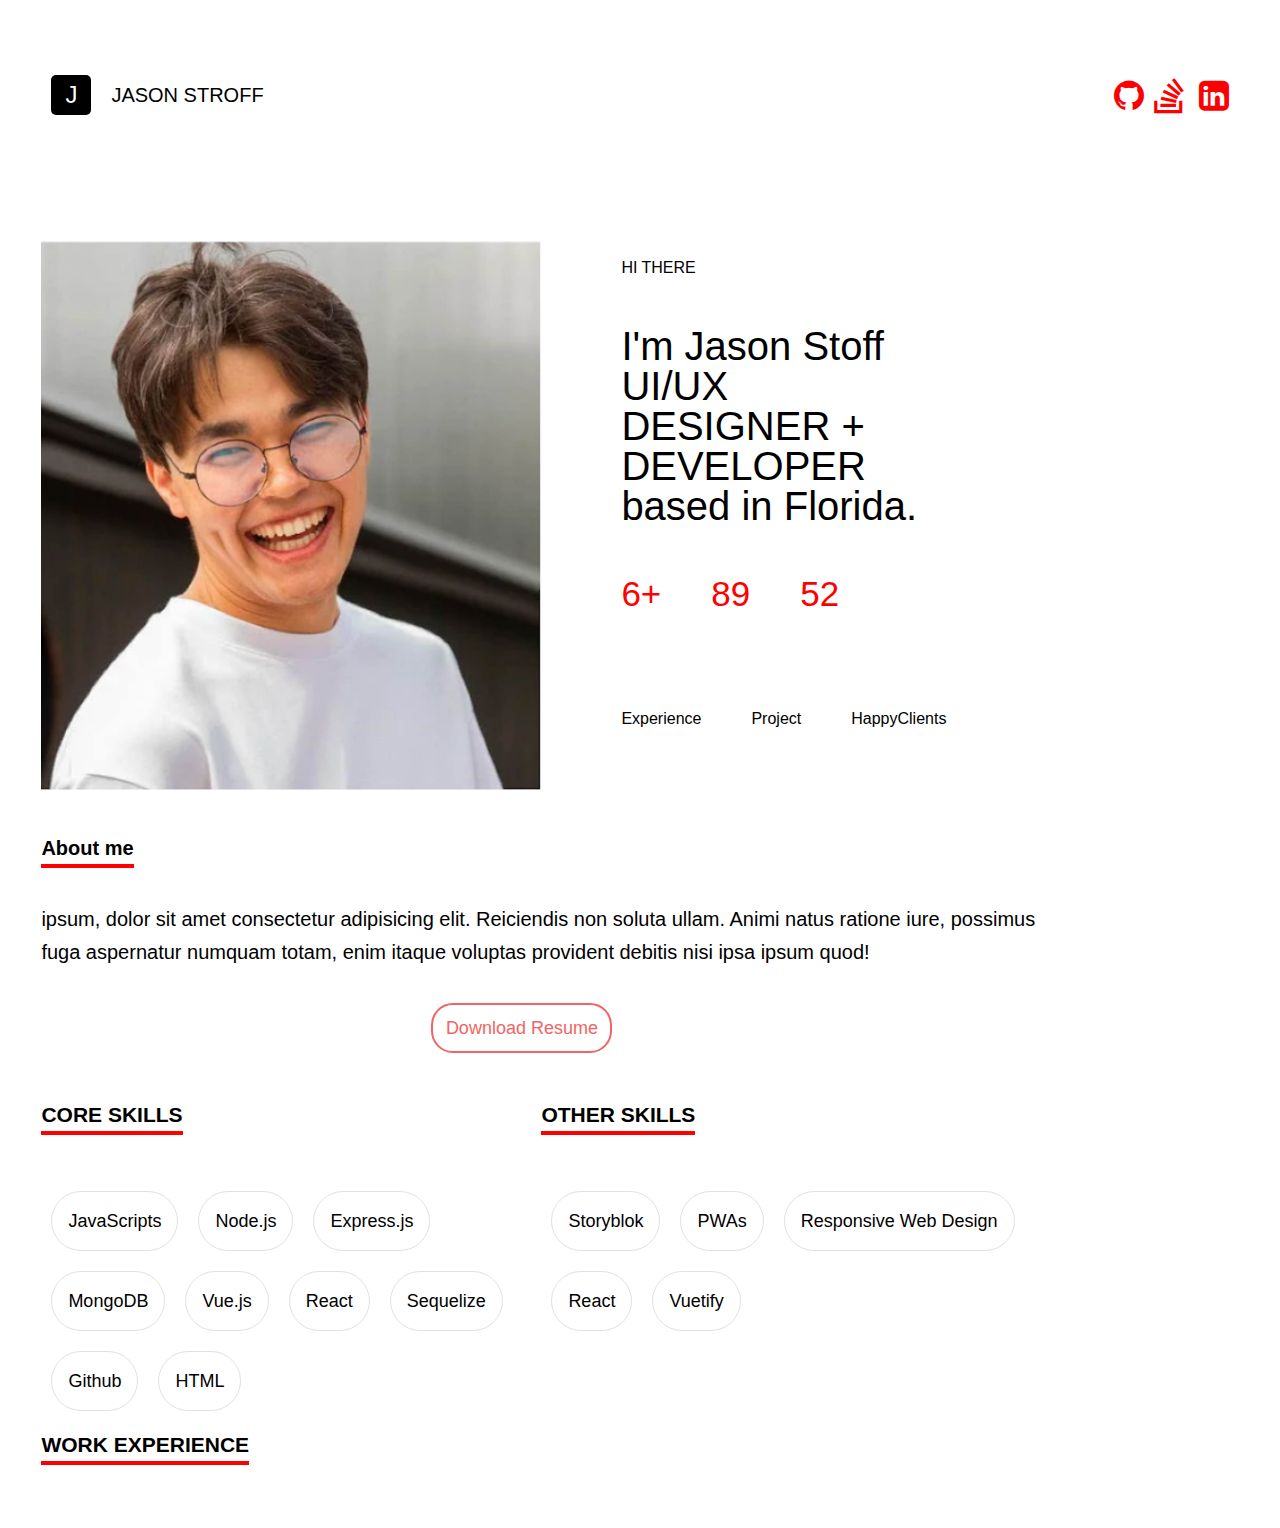
<file: btvn_day_2/index.html>
<!DOCTYPE html>
<html lang="en">
  <head>
    <meta charset="UTF-8" />
    <meta http-equiv="X-UA-Compatible" content="IE=edge" />
    <meta name="viewport" content="width=device-width, initial-scale=1.0" />
    <title>Document</title>
    <link
      rel="stylesheet"
      href="https://cdnjs.cloudflare.com/ajax/libs/font-awesome/4.7.0/css/font-awesome.min.css"
    />
    <link rel="stylesheet" href="./reset.css" />
    <link rel="stylesheet" href="./styles.css" />
  </head>
  <body>
    <div class="container">
      <div class="flex1">
        <div class="squareJ">
          <p class="textJ">J</p>
        </div>
        <div class="jasonstroff">
          <p>JASON STROFF</p>
        </div>
        <i class="fa fa-github"></i>
        <i class="fa fa-stack-overflow"></i>
        <i class="fa fa-linkedin-square"></i> 
      </div>
      <div class="flex2">
        <div>
          <img class="img1" src="./Screenshot_20221201_034839.png" alt="img" />
        </div>
        <div class="texttotal">
          <div class="hithere">
            <p>HI THERE</p>
          </div>
          <div class="iam">
            <p>I'm Jason Stoff UI/UX DESIGNER + DEVELOPER based in Florida.</p>
          </div>
          <div class="flex3 redtext">
              <div class="Bruh">
                <p class="sixplus">6+</p>
              </div>
              <div class="Bruh">
                <p class="eightynine">89</p>
              </div>
              <div class="Bruh">
                <p class="fiftytwo">52</p>
              </div>
          </div>
          <div class="flex4 ">
            <div class="Lmao">
              <p class="experience">Experience</p>
            </div>
            <div class="Lmao">
              <p class="project">Project</p>
            </div>
            <div class="Lmao">
              <p class="HappyClients">HappyClients</p>
            </div>
        </div>
        </div>
        </div>
        <div class="flex5">
          <p class="aboutme"> <span class="underline"> About me </span></p>
        </div>
        <div class="lorem">
          <p> ipsum, dolor sit amet consectetur adipisicing elit. Reiciendis non soluta ullam. Animi natus ratione iure, possimus fuga aspernatur numquam totam, enim itaque voluptas provident debitis nisi ipsa ipsum quod!</p>
        </div>
        <div class="download_resume">
          <button type="button" onclick="alert('Download')">Download Resume</button>
        </div>
        <div class="flex6">
          <div class="coreskills">
            <p><span class="underline">CORE SKILLS</span></p>
            <div class="skilldetail">
              <div class="skill">
                JavaScripts
              </div>
              <div class="skill">
                Node.js
              </div>
              <div class="skill">
                Express.js
              </div>
              <div class="skill">
                MongoDB
              </div>
              <div class="skill">
                Vue.js
              </div>
              <div class="skill">
                React
              </div>
              <div class="skill">
                Sequelize
              </div>
              <div class="skill">
                Github
              </div>
              <div class="skill">
                HTML
              </div>
            </div>
          </div>
          <div class="otherskills">
            <p><span class="underline">OTHER SKILLS</span></p>
            <div class="skilldetail">
              <div class="skill">
                Storyblok
              </div>       
              <div class="skill">
                PWAs
              </div>       
              <div class="skill">
                Responsive Web Design
              </div>       
              <div class="skill">
                React
              </div>       
              <div class="skill">
                Vuetify
              </div>       
            </div>
          </div>
          </div>
          <div class="workExp">
            <div class="exp">
              <p><span class="underline">WORK EXPERIENCE</span></p>
            </div>
            <div class="none">
              <p><span class="underline"></span></p>
            </div>
          </div>  
        </div> 
        </div>
    </div>
     
  </body>
</html>
</file>
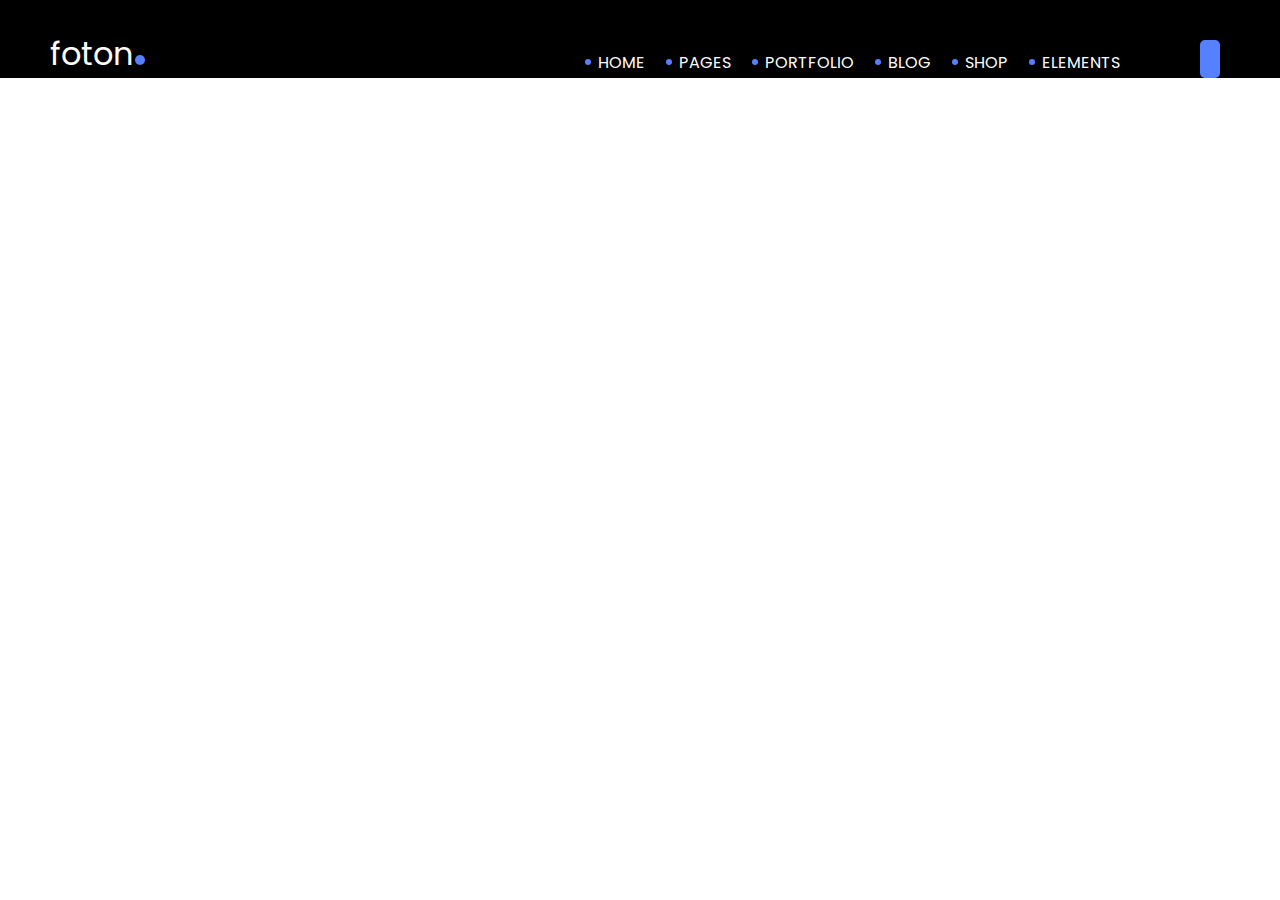
<file: landing_page_final/index.html>
<!DOCTYPE html>
<html lang="en">
<head>
    <meta charset="UTF-8">
    <meta http-equiv="X-UA-Compatible" content="IE=edge">
    <meta name="viewport" content="width=device-width, initial-scale=1.0">
    <title>Document</title>
    <link rel="stylesheet" href="style.css">
    <link rel="stylesheet" href="https://site-assets.fontawesome.com/releases/v6.1.2/css/all.css">
    <link rel="preconnect" href="https://fonts.googleapis.com">
    <link rel="preconnect" href="https://fonts.gstatic.com" crossorigin>
    <link href="https://fonts.googleapis.com/css2?family=Poppins:wght@100;200;300;400;500;600;700&display=swap"
        rel="stylesheet">
</head>
<body>
    <div class="mkdf-wrapper">
        <div class="mkdg-wrapper-inner">
            <div class="header">
                <div class="logo">
                    <p>foton</p>
                </div>
                <div class="text__item">
                    <ul class="text__menu">
                        <li>HOME</li>
                        <li>PAGES</li>
                        <li>PORTFOLIO</li>
                        <li>BLOG</li>
                        <li>SHOP</li>
                        <li>ELEMENTS</li>
                    </ul>
                    <div class="another__button">
                        <div class="button__cart">
                            <i class="fa-regular fa-cart-shopping"></i>
                        </div>
                        <div class="button__search">
                            <i class="fa-solid fa-magnifying-glass"></i>
                        </div>
                        <div class="button__list">
                            <i class="fa-light fa-list" style="display: block;"></i>
                        </div>
                    </div>
                </div>
            </div>
            <!-- <div class="firstSec">
                <div class="mainContent">
                    <h1 class="pushing">
                        Pushing The Boundaries & <br> Setting New Standards
                    </h1>
                    <h3 class="lorem">
                        Lorem ipsum dolor sit amet, consectetur adipiscing elit, diam nonummy nibhie.
                    </h3>
                    <div class="headphone_pic">
                        <img src="https://foton.qodeinteractive.com/wp-content/uploads/2018/06/Presentation-rev-img-2.png" alt="">
                    </div>
                    <div class="button_readMore">
                        READ MORE
                    </div>
                    <div class="button_contactUs">
                        CONTACT US
                    </div> -->
                   
                </div>
            </div>
        
    
                        
</body>
</html>
</file>
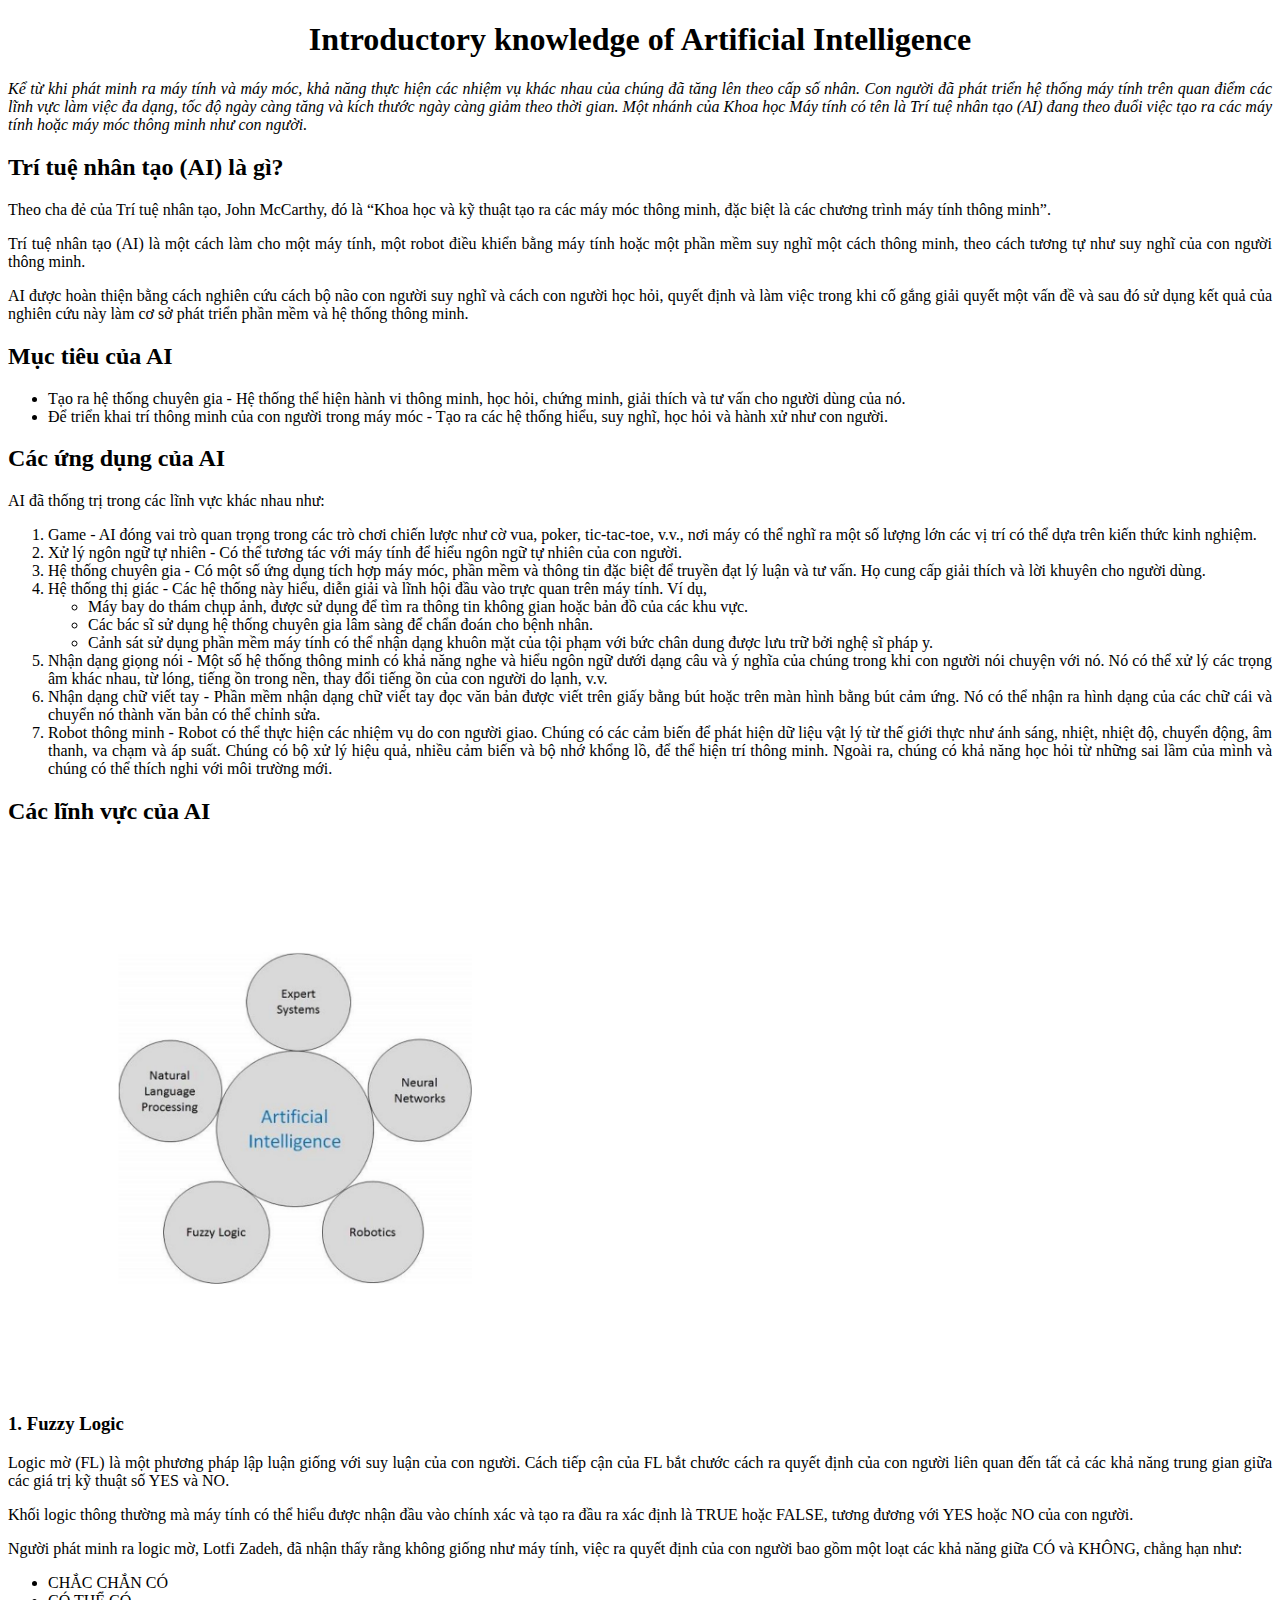
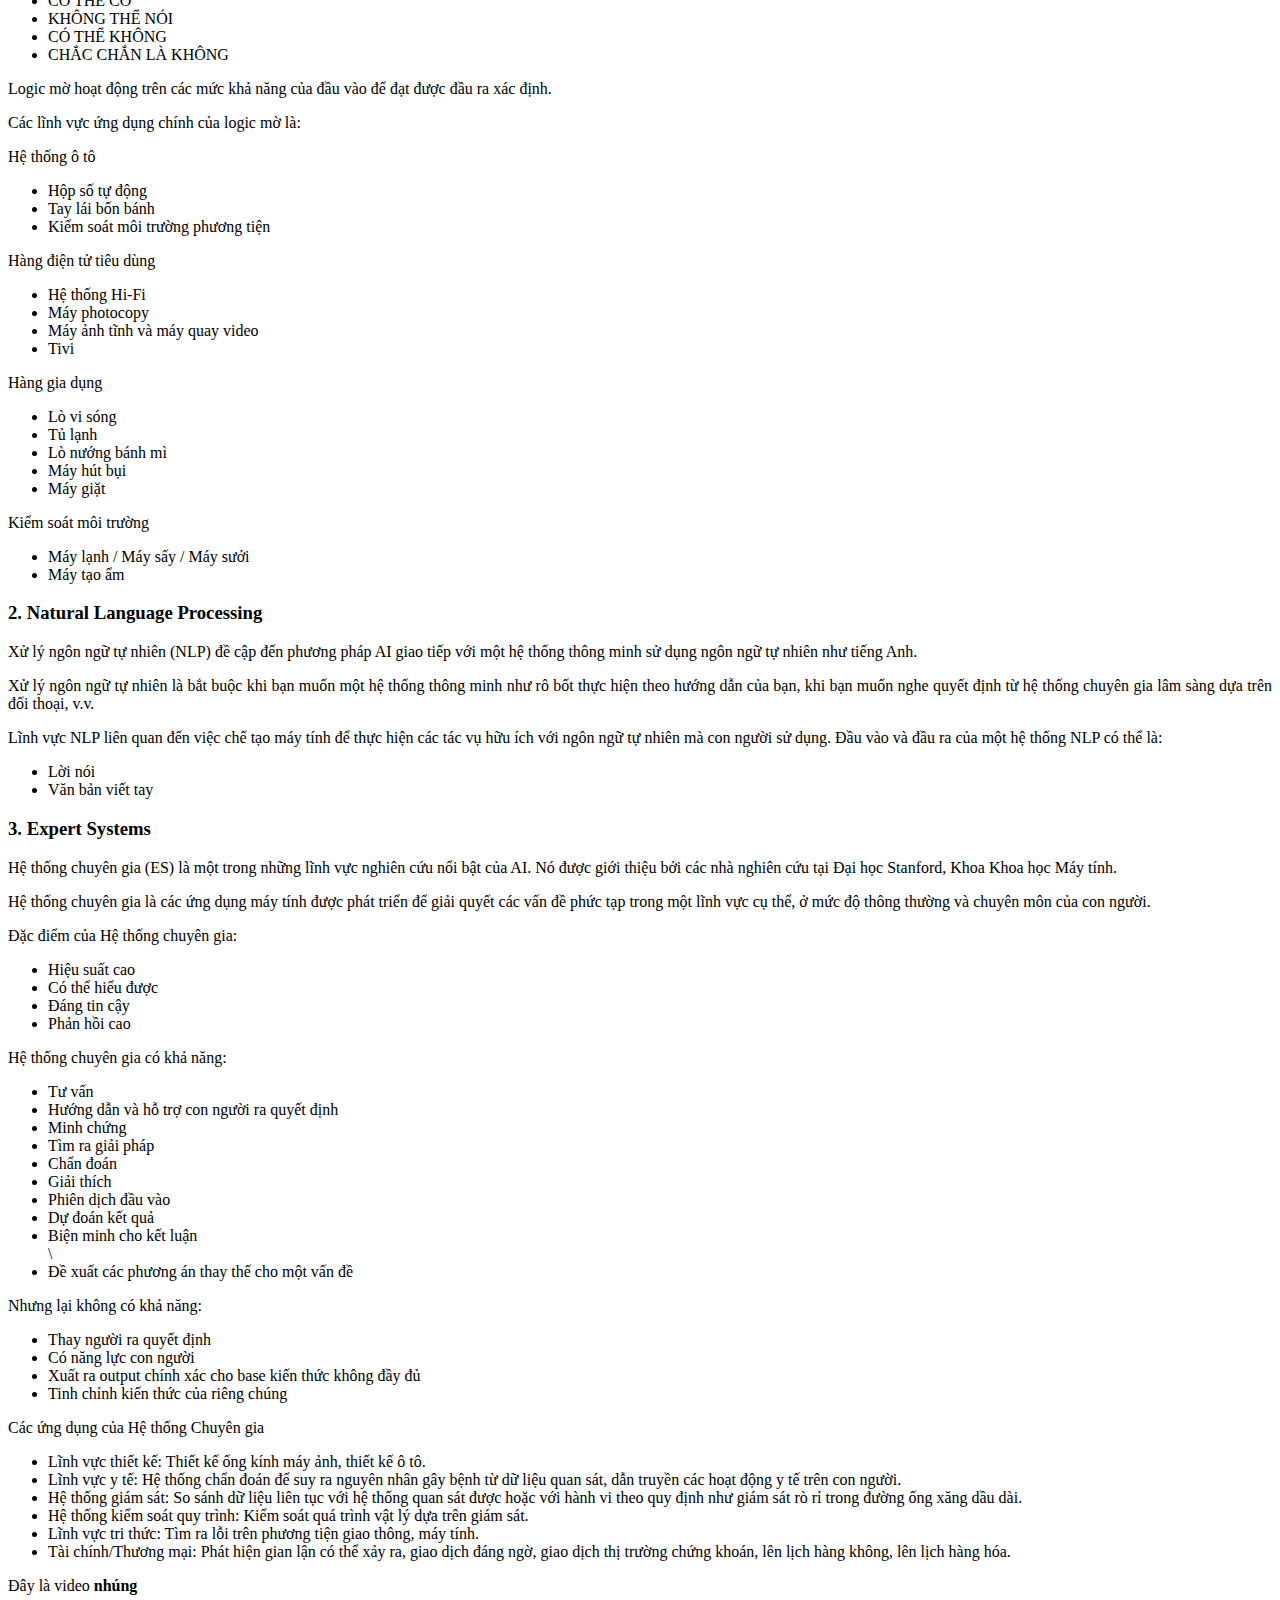
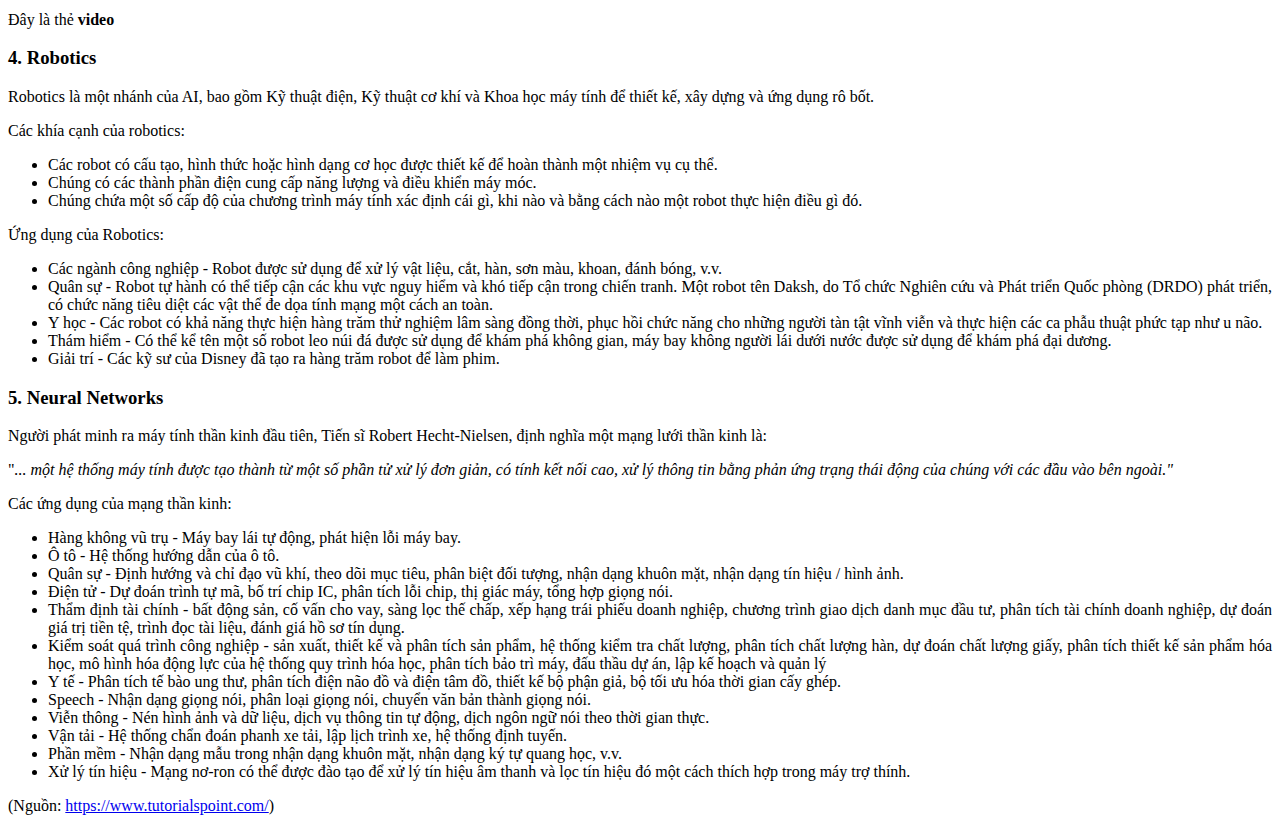
<file: btvn_day1.html>
<!DOCTYPE html>
<html lang="en">
<head>
    <meta charset="UTF-8">
    <meta http-equiv="X-UA-Compatible" content="IE=edge">
    <meta name="viewport" content="width=device-width, initial-scale=1.0">
    <title>Document</title>
</head>
<body style="text-align:justify">
    <h1 align="center">
        Introductory knowledge of Artificial Intelligence
    </h1>
    <p>
        <i>Kể từ khi phát minh ra máy tính và máy móc, khả năng thực hiện các nhiệm vụ khác nhau của chúng đã tăng lên theo cấp số nhân. Con người đã phát triển hệ thống máy tính trên quan điểm các lĩnh vực làm việc đa dạng, tốc độ ngày càng tăng và kích thước ngày càng giảm theo thời gian. Một nhánh của Khoa học Máy tính có tên là Trí tuệ nhân tạo (AI) đang theo đuổi việc tạo ra các máy tính hoặc máy móc thông minh như con người.</i>
    </p>
    <h2>
        Trí tuệ nhân tạo (AI) là gì?
    </h2>
    <p>
        Theo cha đẻ của Trí tuệ nhân tạo, John McCarthy, đó là “Khoa học và kỹ thuật tạo ra các máy móc thông minh, đặc biệt là các chương trình máy tính thông minh”.
    </p>
    <p>
        Trí tuệ nhân tạo (AI) là một cách làm cho một máy tính, một robot điều khiển bằng máy tính hoặc một phần mềm suy nghĩ một cách thông minh, theo cách tương tự như suy nghĩ của con người thông minh.
    </p>
    <p>
        AI được hoàn thiện bằng cách nghiên cứu cách bộ não con người suy nghĩ và cách con người học hỏi, quyết định và làm việc trong khi cố gắng giải quyết một vấn đề và sau đó sử dụng kết quả của nghiên cứu này làm cơ sở phát triển phần mềm và hệ thống thông minh.
    </p>
    <h2>Mục tiêu của AI</h2>
    <ul>
        <li>Tạo ra hệ thống chuyên gia - Hệ thống thể hiện hành vi thông minh, học hỏi, chứng minh, giải thích và tư vấn cho người dùng của nó.</li>
        <li>Để triển khai trí thông minh của con người trong máy móc - Tạo ra các hệ thống hiểu, suy nghĩ, học hỏi và hành xử như con người.</li>
    </ul>
    <h2>Các ứng dụng của AI</h2>
    <p>AI đã thống trị trong các lĩnh vực khác nhau như:</p>
    <oL>
        <li>
            Game - AI đóng vai trò quan trọng trong các trò chơi chiến lược như cờ vua, poker, tic-tac-toe, v.v., nơi máy có thể nghĩ ra một số lượng lớn các vị trí có thể dựa trên kiến thức kinh nghiệm.
        </li>
        <li>
            Xử lý ngôn ngữ tự nhiên - Có thể tương tác với máy tính để hiểu ngôn ngữ tự nhiên của con người.
        </li>
        <li>
           Hệ thống chuyên gia - Có một số ứng dụng tích hợp máy móc, phần mềm và thông tin đặc biệt để truyền đạt lý luận và tư vấn. Họ cung cấp giải thích và lời khuyên cho người dùng.
        </li>
        <li>
           Hệ thống thị giác - Các hệ thống này hiểu, diễn giải và lĩnh hội đầu vào trực quan trên máy tính. Ví dụ,
        </li>
        <ul>
            <li>
                Máy bay do thám chụp ảnh, được sử dụng để tìm ra thông tin không gian hoặc bản đồ của các khu vực.
             </li>
             <li>
                Các bác sĩ sử dụng hệ thống chuyên gia lâm sàng để chẩn đoán cho bệnh nhân.
             </li>
             <li>
                Cảnh sát sử dụng phần mềm máy tính có thể nhận dạng khuôn mặt của tội phạm với bức chân dung được lưu trữ bởi nghệ sĩ pháp y.
             </li>
        </ul>
        <li>
            Nhận dạng giọng nói - Một số hệ thống thông minh có khả năng nghe và hiểu ngôn ngữ dưới dạng câu và ý nghĩa của chúng trong khi con người nói chuyện với nó. Nó có thể xử lý các trọng âm khác nhau, từ lóng, tiếng ồn trong nền, thay đổi tiếng ồn của con người do lạnh, v.v.
        </li>
        <li>
            Nhận dạng chữ viết tay - Phần mềm nhận dạng chữ viết tay đọc văn bản được viết trên giấy bằng bút hoặc trên màn hình bằng bút cảm ứng. Nó có thể nhận ra hình dạng của các chữ cái và chuyển nó thành văn bản có thể chỉnh sửa.
        </li>
        <li>
            Robot thông minh - Robot có thể thực hiện các nhiệm vụ do con người giao. Chúng có các cảm biến để phát hiện dữ liệu vật lý từ thế giới thực như ánh sáng, nhiệt, nhiệt độ, chuyển động, âm thanh, va chạm và áp suất. Chúng có bộ xử lý hiệu quả, nhiều cảm biến và bộ nhớ khổng lồ, để thể hiện trí thông minh. Ngoài ra, chúng có khả năng học hỏi từ những sai lầm của mình và chúng có thể thích nghi với môi trường mới.
        </li>
    </oL>
    <h2>
        Các lĩnh vực của AI
    </h2>
    <img src="Screenshot_20221126_102943.png" alt="AI" width="400" style="margin:90px";>
    <h3>
        1. Fuzzy Logic
    </h3>
    <p>
        Logic mờ (FL) là một phương pháp lập luận giống với suy luận của con người. Cách tiếp cận của FL bắt chước cách ra quyết định của con người liên quan đến tất cả các khả năng trung gian giữa các giá trị kỹ thuật số YES và NO.
    </p>
    <p>
        Khối logic thông thường mà máy tính có thể hiểu được nhận đầu vào chính xác và tạo ra đầu ra xác định là TRUE hoặc FALSE, tương đương với YES hoặc NO của con người.
    </p>
    <p>
        Người phát minh ra logic mờ, Lotfi Zadeh, đã nhận thấy rằng không giống như máy tính, việc ra quyết định của con người bao gồm một loạt các khả năng giữa CÓ và KHÔNG, chẳng hạn như:
    </p>
    <ul>
        <li>
            CHẮC CHẮN CÓ
        </li>
        <li>
            CÓ THỂ CÓ
        </li>
        <li>
            KHÔNG THỂ NÓI
        </li>
        <li>
            CÓ THỂ KHÔNG
        </li>
        <li>
            CHẮC CHẮN LÀ KHÔNG
        </li>
    </ul>
    <p>
        Logic mờ hoạt động trên các mức khả năng của đầu vào để đạt được đầu ra xác định.
    </p>
    <p>
        Các lĩnh vực ứng dụng chính của logic mờ là:
    </p>
    <p>
        Hệ thống ô tô
    </p>
    <ul>
        <li>
            Hộp số tự động
        </li>
        <li>
            Tay lái bốn bánh
        </li>
        <li>
            Kiểm soát môi trường phương tiện
        </li>
    </ul>
    <p>
        Hàng điện tử tiêu dùng
    </p>
    <ul>
        <li>
            Hệ thống Hi-Fi
        </li>
        <li>
            Máy photocopy
        </li>
        <li>
            Máy ảnh tĩnh và máy quay video
        </li>
        <li>
            Tivi
        </li>
    </ul>
    <p>
        Hàng gia dụng
    </p>
    <ul>
        <li>
            Lò vi sóng
        </li>
        <li>
            Tủ lạnh
        </li>
        <li>
            Lò nướng bánh mì
        </li>
        <li>
            Máy hút bụi
        </li>
        <li>
            Máy giặt
        </li>
    </ul>
    <p>
        Kiểm soát môi trường
        <ul>
            <li>
                Máy lạnh / Máy sấy / Máy sưởi
            </li>
            <li>
                Máy tạo ẩm
            </li>
        </ul>
    </p>
    <h3>
        2. Natural Language Processing
    </h3>
    <p>
        Xử lý ngôn ngữ tự nhiên (NLP) đề cập đến phương pháp AI giao tiếp với một hệ thống thông minh sử dụng ngôn ngữ tự nhiên như tiếng Anh.
    </p>
    <p>
        Xử lý ngôn ngữ tự nhiên là bắt buộc khi bạn muốn một hệ thống thông minh như rô bốt thực hiện theo hướng dẫn của bạn, khi bạn muốn nghe quyết định từ hệ thống chuyên gia lâm sàng dựa trên đối thoại, v.v.
    </p>
    <p>
        Lĩnh vực NLP liên quan đến việc chế tạo máy tính để thực hiện các tác vụ hữu ích với ngôn ngữ tự nhiên mà con người sử dụng. Đầu vào và đầu ra của một hệ thống NLP có thể là:
    </p>
    <ul>
        <li>
            Lời nói
        </li>
        <li>
            Văn bản viết tay
        </li>
    </ul>
    <h3>3. Expert Systems</h3>
    <p>
        Hệ thống chuyên gia (ES) là một trong những lĩnh vực nghiên cứu nổi bật của AI. Nó được giới thiệu bởi các nhà nghiên cứu tại Đại học Stanford, Khoa Khoa học Máy tính.
    </p>
    <p>
        Hệ thống chuyên gia là các ứng dụng máy tính được phát triển để giải quyết các vấn đề phức tạp trong một lĩnh vực cụ thể, ở mức độ thông thường và chuyên môn của con người.
    </p>
    <p>
        Đặc điểm của Hệ thống chuyên gia:
    </p>
    <ul>
        <li>
            Hiệu suất cao
        </li>
        <li>
            Có thể hiểu được
        </li>
        <li>
            Đáng tin cậy
        </li>
        <li>
            Phản hồi cao
        </li>
    </ul>
    <p>
        Hệ thống chuyên gia có khả năng:
    </p>
    <ul>
        <li>
            Tư vấn
        </li>
        <li>
            Hướng dẫn và hỗ trợ con người ra quyết định
        </li>
        <li>
            Minh chứng
        </li>
        <li>
            Tìm ra giải pháp
        </li>
        <li>
            Chẩn đoán
        </li>
        <li>
            Giải thích
        </li>
        <li>
            Phiên dịch đầu vào
        </li>
        <li>
            Dự đoán kết quả
        </li>
        <li>
            Biện minh cho kết luận
        </li>\
        <li>
            Đề xuất các phương án thay thế cho một vấn đề
        </li>
    </ul>
    <p>Nhưng lại không có khả năng:</p>
    <ul>
        <li>
            Thay người ra quyết định
        </li>
        <li>
            Có năng lực con người
        </li>
        <li>
            Xuất ra output chính xác cho base kiến thức không đầy đủ
        </li>
        <li>
            Tinh chỉnh kiến thức của riêng chúng
        </li>
    </ul>
    <p>Các ứng dụng của Hệ thống Chuyên gia</p>
    <ul>
        <li>
            Lĩnh vực thiết kế: Thiết kế ống kính máy ảnh, thiết kế ô tô.
        </li>
        <li>
            Lĩnh vực y tế: Hệ thống chẩn đoán để suy ra nguyên nhân gây bệnh từ dữ liệu quan sát, dẫn truyền các hoạt động y tế trên con người.
        </li>
        <li>
            Hệ thống giám sát: So sánh dữ liệu liên tục với hệ thống quan sát được hoặc với hành vi theo quy định như giám sát rò rỉ trong đường ống xăng dầu dài.
        </li>
        <li>
            Hệ thống kiểm soát quy trình: Kiểm soát quá trình vật lý dựa trên giám sát.
        </li>
        <li>
            Lĩnh vực tri thức: Tìm ra lỗi trên phương tiện giao thông, máy tính.
        </li>
        <li>
            Tài chính/Thương mại: Phát hiện gian lận có thể xảy ra, giao dịch đáng ngờ, giao dịch thị trường chứng khoán, lên lịch hàng không, lên lịch hàng hóa.
        </li>
    </ul>
    <p>Đây là video <b>nhúng</b></p>
    <p>Đây là thẻ <b>video</b></p>
    <h3>4. Robotics</h3>
    <p>Robotics là một nhánh của AI, bao gồm Kỹ thuật điện, Kỹ thuật cơ khí và Khoa học máy tính để thiết kế, xây dựng và ứng dụng rô bốt.</p>
    <p>Các khía cạnh của robotics:</p>
    <ul>
        <li>
            Các robot có cấu tạo, hình thức hoặc hình dạng cơ học được thiết kế để hoàn thành một nhiệm vụ cụ thể.
        </li>
        <li>
            Chúng có các thành phần điện cung cấp năng lượng và điều khiển máy móc.
        </li>
        <li>
            Chúng chứa một số cấp độ của chương trình máy tính xác định cái gì, khi nào và bằng cách nào một robot thực hiện điều gì đó.
        </li>
    </ul>
    <p>Ứng dụng của Robotics:</p>
    <ul>
        <li>
            Các ngành công nghiệp - Robot được sử dụng để xử lý vật liệu, cắt, hàn, sơn màu, khoan, đánh bóng, v.v.
        </li>
        <li>
            Quân sự - Robot tự hành có thể tiếp cận các khu vực nguy hiểm và khó tiếp cận trong chiến tranh. Một robot tên Daksh, do Tổ chức Nghiên cứu và Phát triển Quốc phòng (DRDO) phát triển, có chức năng tiêu diệt các vật thể đe dọa tính mạng một cách an toàn.
        </li>
        <li>
            Y học - Các robot có khả năng thực hiện hàng trăm thử nghiệm lâm sàng đồng thời, phục hồi chức năng cho những người tàn tật vĩnh viễn và thực hiện các ca phẫu thuật phức tạp như u não.
        </li>
        <li>
            Thám hiểm - Có thể kể tên một số robot leo núi đá được sử dụng để khám phá không gian, máy bay không người lái dưới nước được sử dụng để khám phá đại dương.
        </li>
        <li>
            Giải trí - Các kỹ sư của Disney đã tạo ra hàng trăm robot để làm phim.
        </li>
    </ul>
    <h3>5. Neural Networks</h3>
    <p>Người phát minh ra máy tính thần kinh đầu tiên, Tiến sĩ Robert Hecht-Nielsen, định nghĩa một mạng lưới thần kinh là:</p>
    <p>"<i>... một hệ thống máy tính được tạo thành từ một số phần tử xử lý đơn giản, có tính kết nối cao, xử lý thông tin bằng phản ứng trạng thái động của chúng với các đầu vào bên ngoài."</i></p>
    <p>Các ứng dụng của mạng thần kinh:</p>
    <ul>
        <li>
            Hàng không vũ trụ - Máy bay lái tự động, phát hiện lỗi máy bay.
        </li>
        <li>
            Ô tô - Hệ thống hướng dẫn của ô tô.
        </li>
        <li>
            Quân sự - Định hướng và chỉ đạo vũ khí, theo dõi mục tiêu, phân biệt đối tượng, nhận dạng khuôn mặt, nhận dạng tín hiệu / hình ảnh.
        </li>
        <li>
            Điện tử - Dự đoán trình tự mã, bố trí chip IC, phân tích lỗi chip, thị giác máy, tổng hợp giọng nói.
        </li>
        <li>
            Thẩm định tài chính - bất động sản, cố vấn cho vay, sàng lọc thế chấp, xếp hạng trái phiếu doanh nghiệp, chương trình giao dịch danh mục đầu tư, phân tích tài chính doanh nghiệp, dự đoán giá trị tiền tệ, trình đọc tài liệu, đánh giá hồ sơ tín dụng.
        </li>
        <li>
            Kiểm soát quá trình công nghiệp - sản xuất, thiết kế và phân tích sản phẩm, hệ thống kiểm tra chất lượng, phân tích chất lượng hàn, dự đoán chất lượng giấy, phân tích thiết kế sản phẩm hóa học, mô hình hóa động lực của hệ thống quy trình hóa học, phân tích bảo trì máy, đấu thầu dự án, lập kế hoạch và quản lý
        </li>
        <li>
            Y tế - Phân tích tế bào ung thư, phân tích điện não đồ và điện tâm đồ, thiết kế bộ phận giả, bộ tối ưu hóa thời gian cấy ghép.
        </li>
        <li>
            Speech - Nhận dạng giọng nói, phân loại giọng nói, chuyển văn bản thành giọng nói.
        </li>
        <li>
            Viễn thông - Nén hình ảnh và dữ liệu, dịch vụ thông tin tự động, dịch ngôn ngữ nói theo thời gian thực.
        </li>
        <li>
            Vận tải - Hệ thống chẩn đoán phanh xe tải, lập lịch trình xe, hệ thống định tuyến.
        </li>
        <li>
            Phần mềm - Nhận dạng mẫu trong nhận dạng khuôn mặt, nhận dạng ký tự quang học, v.v.
        </li>
        <li>
            Xử lý tín hiệu - Mạng nơ-ron có thể được đào tạo để xử lý tín hiệu âm thanh và lọc tín hiệu đó một cách thích hợp trong máy trợ thính.
        </li>
    </ul>
    <p>(Nguồn: <a href="https://www.tutorialspoint.com/" target="_blank" rel="noopener noreferrer">https://www.tutorialspoint.com/</a>)</p>
</body>
</html>
</file>
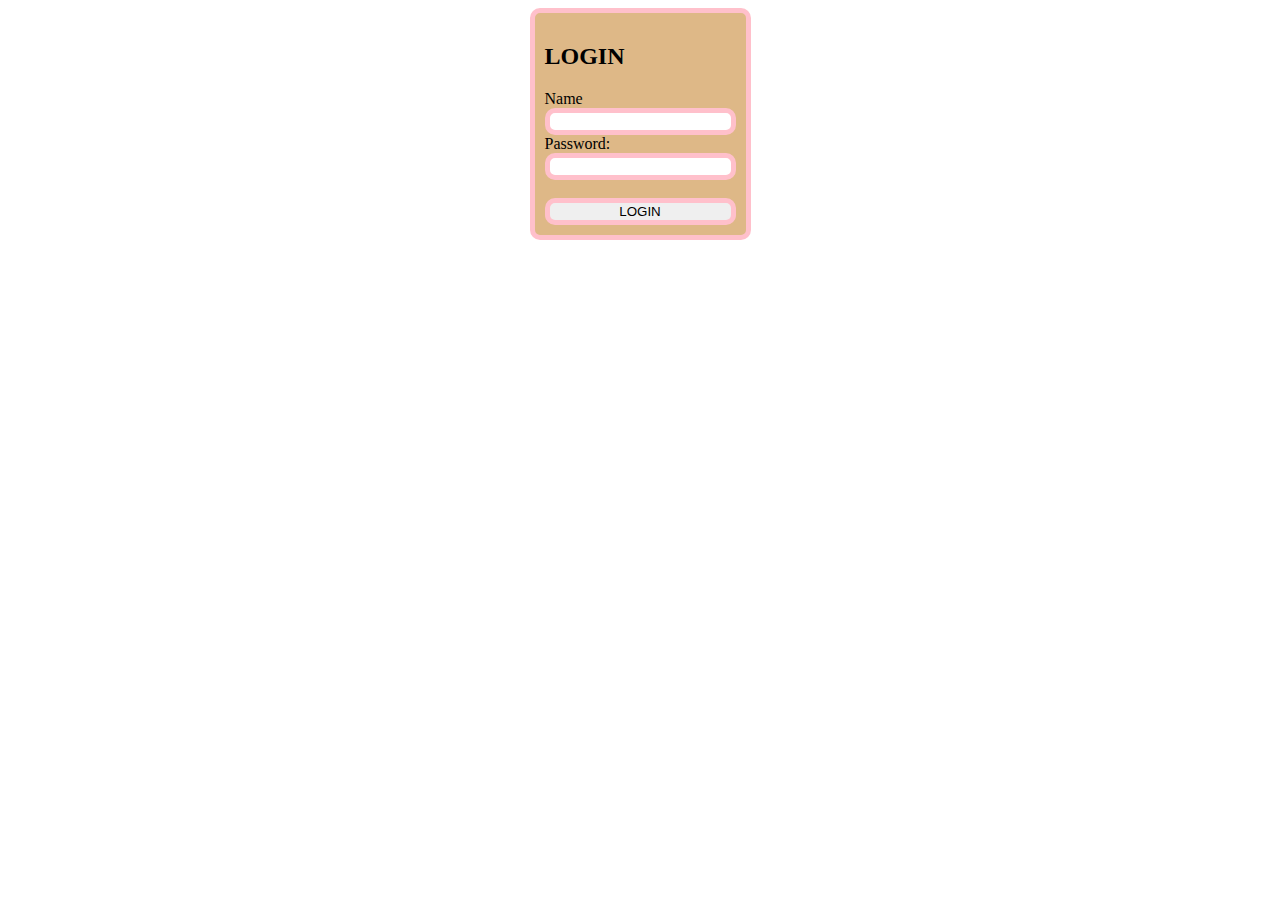
<file: day2.html>
<!DOCTYPE html>
<html lang="en">
  <head>
    <meta charset="UTF-8" />
    <meta http-equiv="X-UA-Compatible" content="IE=edge" />
    <meta name="viewport" content="width=device-width, initial-scale=1.0" />
    <title>Document</title>
    <style>
            table {
              font-family: arial, sans-serif;
              border-collapse: collapse;
              width: 100%;
            }
            td, th {
            border: 1px solid #dddddd;
            text-align: left;
            padding: 8px;
      }
      tr:nth-child(even) {
        background-color: #dddddd;
      }
      .class1
      {
        border: pink 5px solid;
        height: fit-content;
        width: fit-content;
        background-color: burlywood;
        border-radius: 10px;
        padding: 10px;
        justify-content: center;
        margin: auto;
      }
      .name
      {
        border: pink 5px solid;
        height: fit-content;
        width: fit-content;
        background-color: ;
        border-radius: 10px;
        padding:;
      }
      .pass
      {
        border: pink 5px solid;
        height: fit-content;
        width: fit-content;
        background-color: ;
        border-radius: 10px;
        padding-top: ;
      }
      .login
      {
        margin: auto;
        border: pink 5px solid;
        height: fit-content;
        width: fit-content;
        background-color: ;
        border-radius: 10px;
        width: 100%;
      }
    </style>
  </head>
  <body>
    <div class="class1">
        <h2>LOGIN</h2>
    <form action ="nothing">
        <label for="fname">Name</label><br>
        <input class="name" type="text" id="fname" name="fname" value=""><br>
        <label for="lname">Password:</label><br>
        <input class="pass" type="password" id="lname" name="lname" value=""><br><br>
        <input class="login" type="submit" value="LOGIN">
    </form>
    </div>
  </body>
</html>
</file>
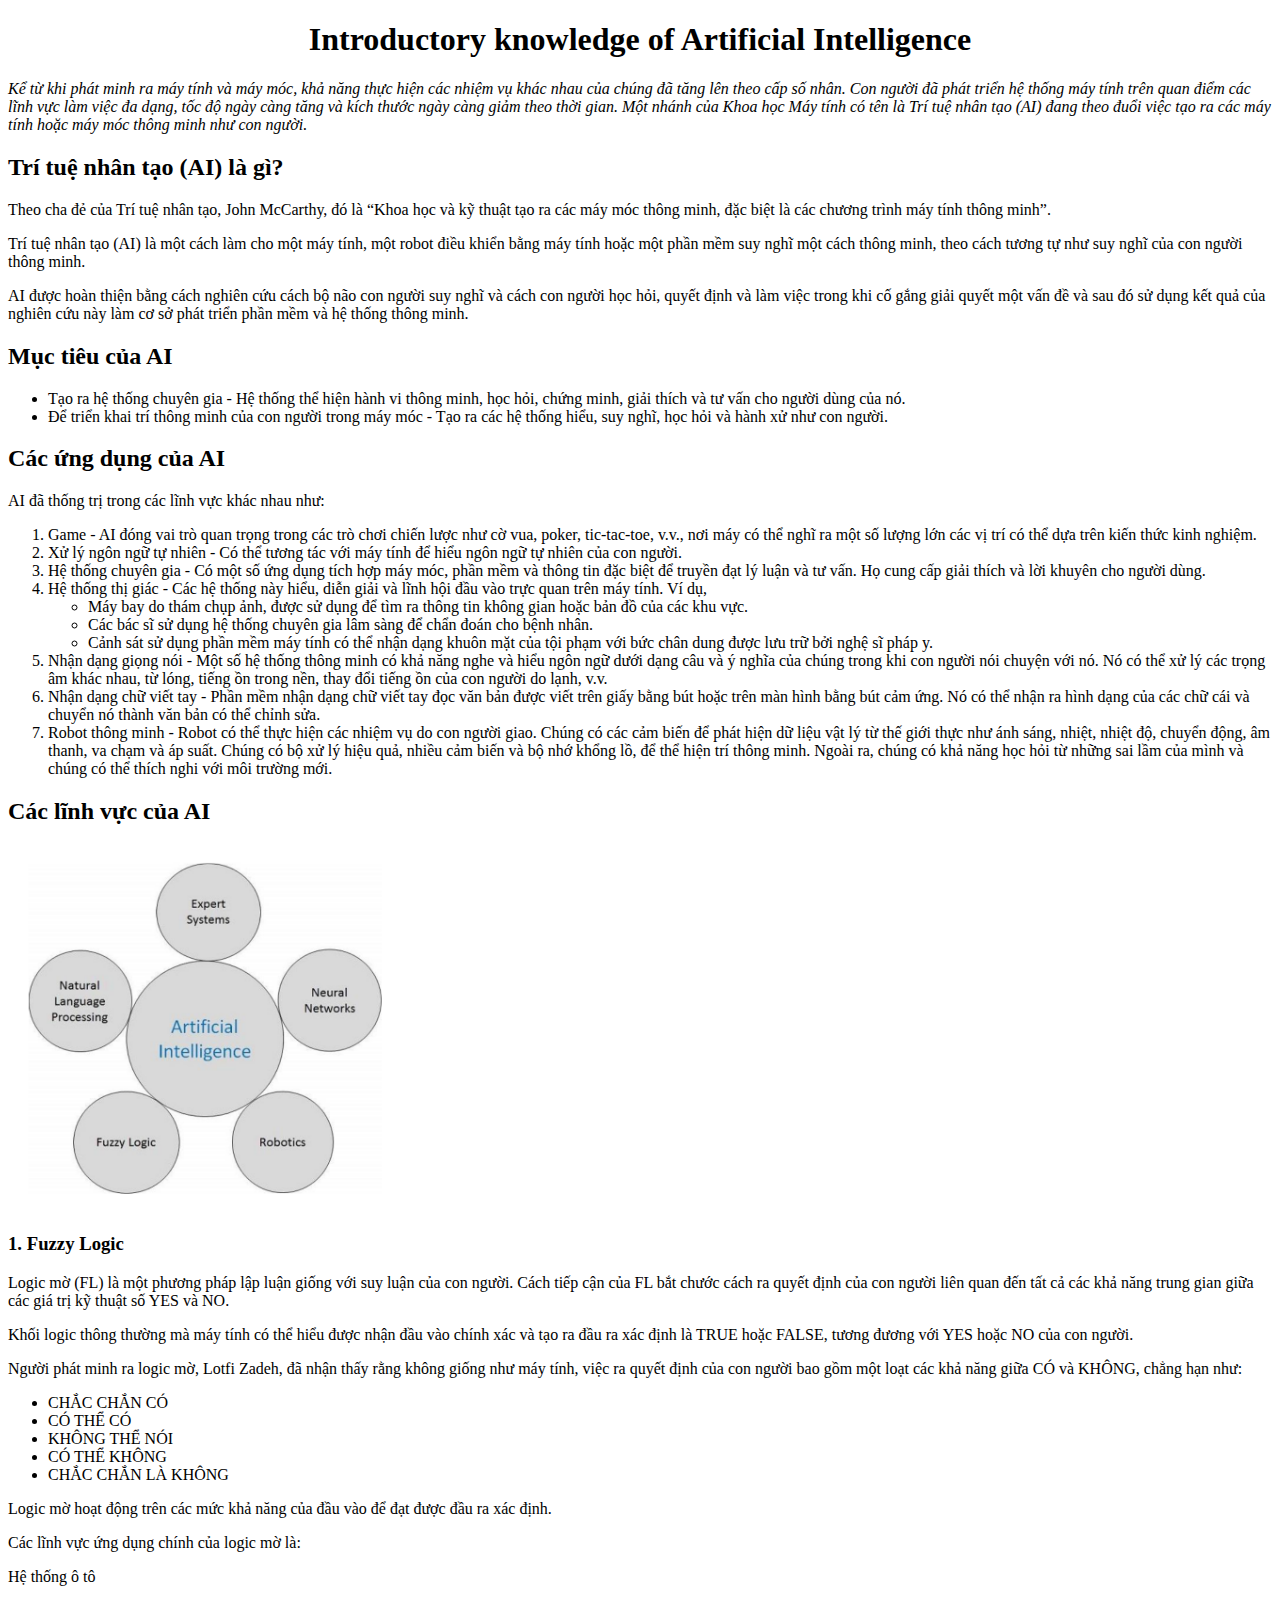
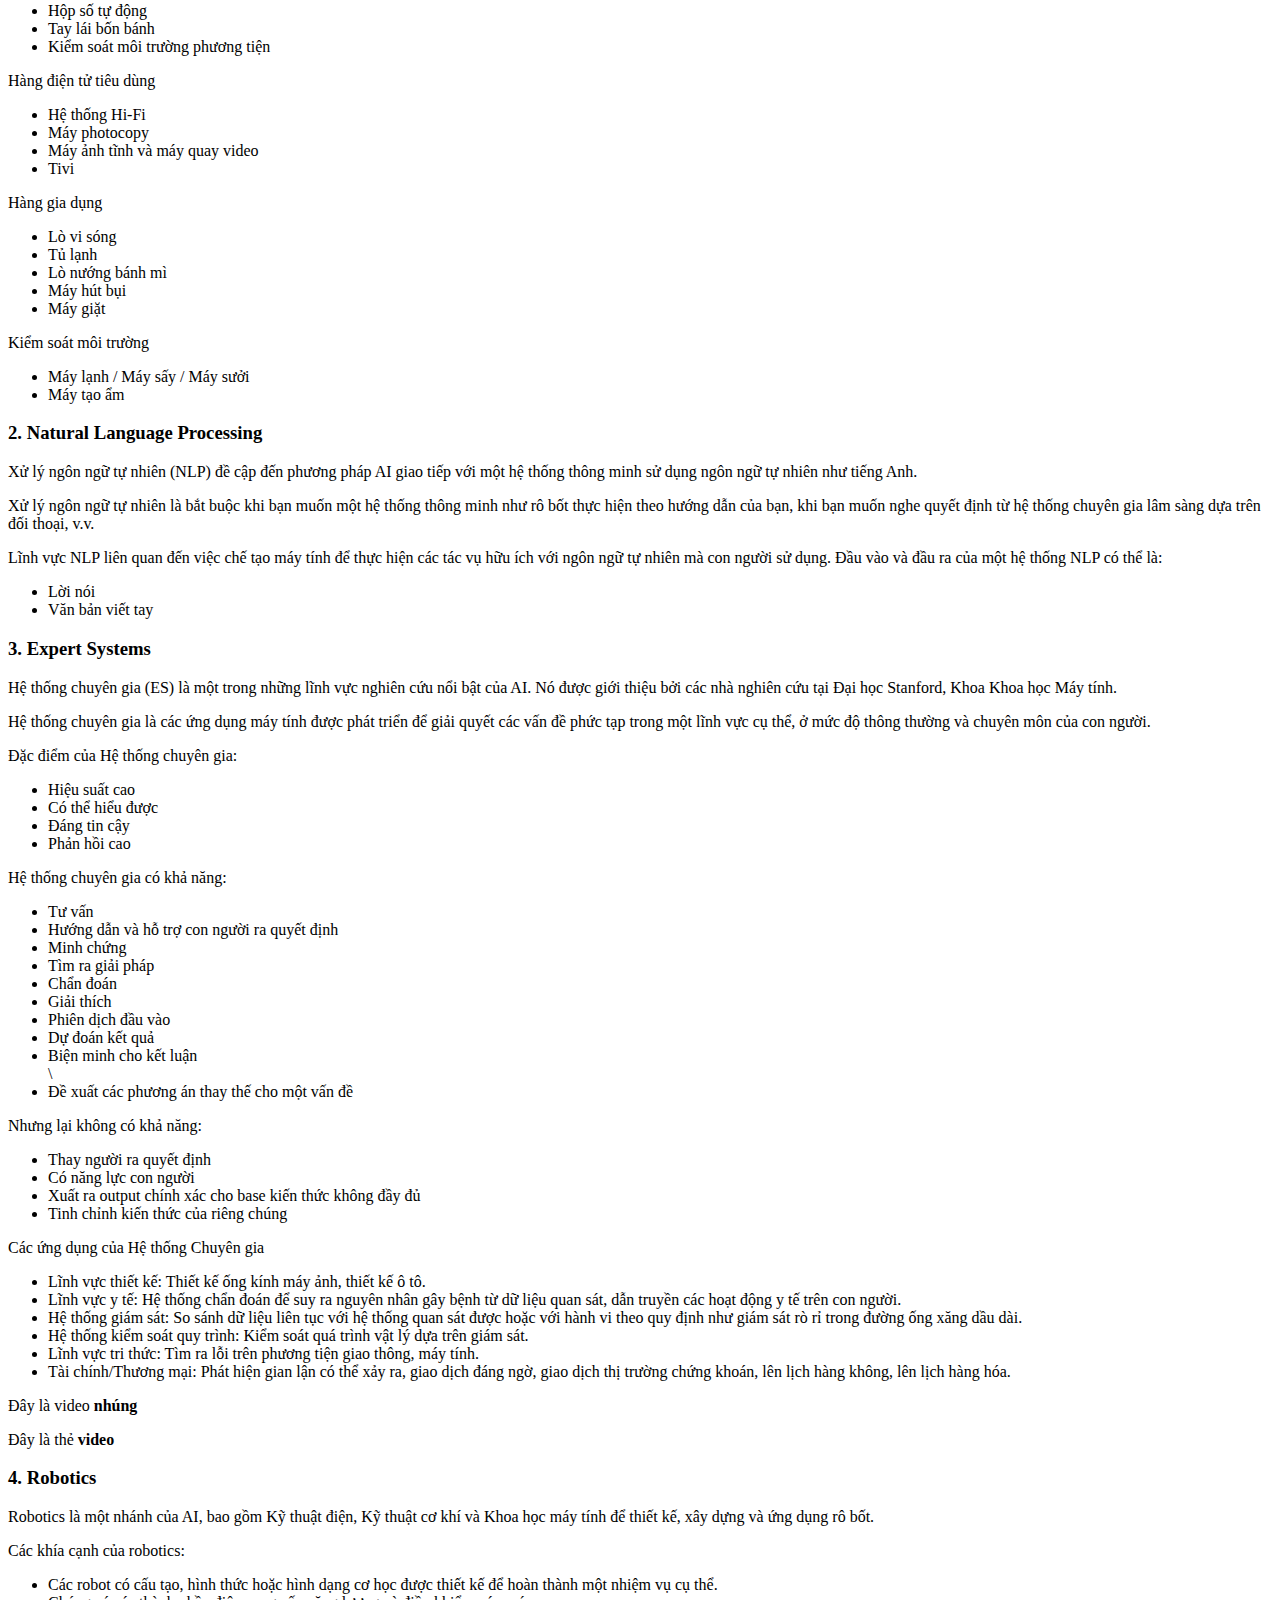
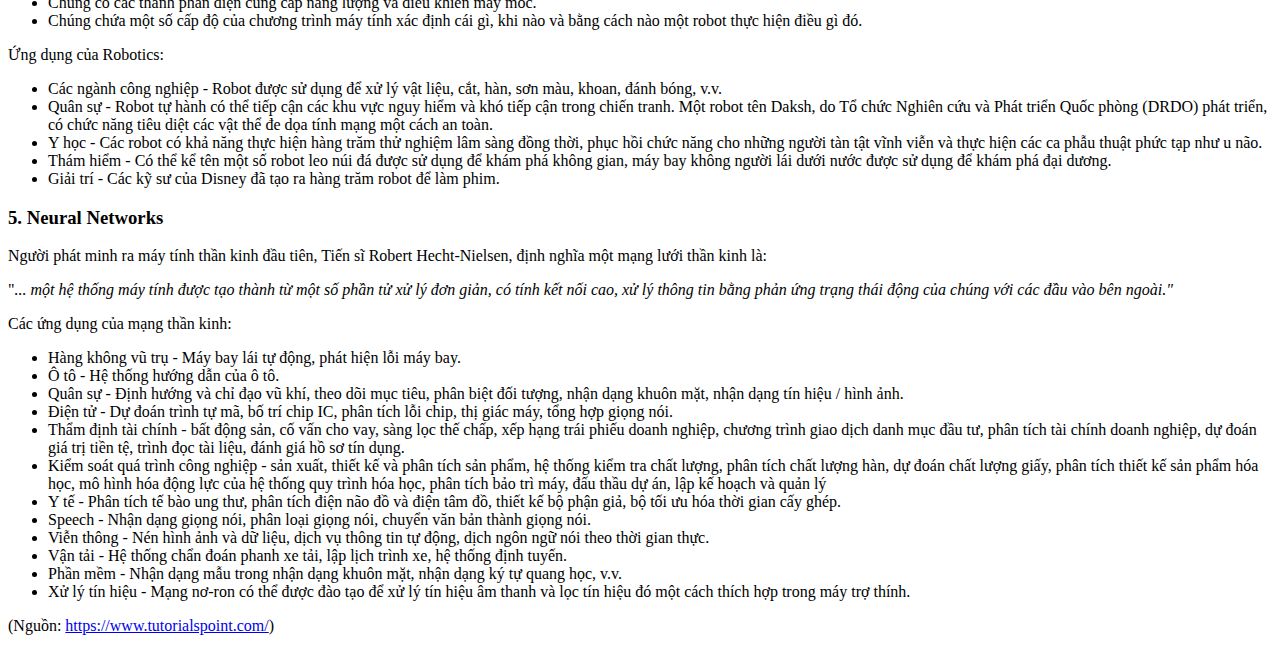
<file: index2.html>
<!DOCTYPE html>
<html lang="en">
<head>
    <meta charset="UTF-8">
    <meta http-equiv="X-UA-Compatible" content="IE=edge">
    <meta name="viewport" content="width=device-width, initial-scale=1.0">
    <title>Document</title>
</head>
<body>
    <h1 align="center">
        Introductory knowledge of Artificial Intelligence
    </h1>
    <p>
        <i>Kể từ khi phát minh ra máy tính và máy móc, khả năng thực hiện các nhiệm vụ khác nhau của chúng đã tăng lên theo cấp số nhân. Con người đã phát triển hệ thống máy tính trên quan điểm các lĩnh vực làm việc đa dạng, tốc độ ngày càng tăng và kích thước ngày càng giảm theo thời gian. Một nhánh của Khoa học Máy tính có tên là Trí tuệ nhân tạo (AI) đang theo đuổi việc tạo ra các máy tính hoặc máy móc thông minh như con người.</i>
    </p>
    <h2>
        Trí tuệ nhân tạo (AI) là gì?
    </h2>
    <p>
        Theo cha đẻ của Trí tuệ nhân tạo, John McCarthy, đó là “Khoa học và kỹ thuật tạo ra các máy móc thông minh, đặc biệt là các chương trình máy tính thông minh”.
    </p>
    <p>
        Trí tuệ nhân tạo (AI) là một cách làm cho một máy tính, một robot điều khiển bằng máy tính hoặc một phần mềm suy nghĩ một cách thông minh, theo cách tương tự như suy nghĩ của con người thông minh.
    </p>
    <p>
        AI được hoàn thiện bằng cách nghiên cứu cách bộ não con người suy nghĩ và cách con người học hỏi, quyết định và làm việc trong khi cố gắng giải quyết một vấn đề và sau đó sử dụng kết quả của nghiên cứu này làm cơ sở phát triển phần mềm và hệ thống thông minh.
    </p>
    <h2>Mục tiêu của AI</h2>
    <ul>
        <li>Tạo ra hệ thống chuyên gia - Hệ thống thể hiện hành vi thông minh, học hỏi, chứng minh, giải thích và tư vấn cho người dùng của nó.</li>
        <li>Để triển khai trí thông minh của con người trong máy móc - Tạo ra các hệ thống hiểu, suy nghĩ, học hỏi và hành xử như con người.</li>
    </ul>
    <h2>Các ứng dụng của AI</h2>
    <p>AI đã thống trị trong các lĩnh vực khác nhau như:</p>
    <oL>
        <li>
            Game - AI đóng vai trò quan trọng trong các trò chơi chiến lược như cờ vua, poker, tic-tac-toe, v.v., nơi máy có thể nghĩ ra một số lượng lớn các vị trí có thể dựa trên kiến thức kinh nghiệm.
        </li>
        <li>
            Xử lý ngôn ngữ tự nhiên - Có thể tương tác với máy tính để hiểu ngôn ngữ tự nhiên của con người.
        </li>
        <li>
           Hệ thống chuyên gia - Có một số ứng dụng tích hợp máy móc, phần mềm và thông tin đặc biệt để truyền đạt lý luận và tư vấn. Họ cung cấp giải thích và lời khuyên cho người dùng.
        </li>
        <li>
           Hệ thống thị giác - Các hệ thống này hiểu, diễn giải và lĩnh hội đầu vào trực quan trên máy tính. Ví dụ,
        </li>
        <ul>
            <li>
                Máy bay do thám chụp ảnh, được sử dụng để tìm ra thông tin không gian hoặc bản đồ của các khu vực.
             </li>
             <li>
                Các bác sĩ sử dụng hệ thống chuyên gia lâm sàng để chẩn đoán cho bệnh nhân.
             </li>
             <li>
                Cảnh sát sử dụng phần mềm máy tính có thể nhận dạng khuôn mặt của tội phạm với bức chân dung được lưu trữ bởi nghệ sĩ pháp y.
             </li>
        </ul>
        <li>
            Nhận dạng giọng nói - Một số hệ thống thông minh có khả năng nghe và hiểu ngôn ngữ dưới dạng câu và ý nghĩa của chúng trong khi con người nói chuyện với nó. Nó có thể xử lý các trọng âm khác nhau, từ lóng, tiếng ồn trong nền, thay đổi tiếng ồn của con người do lạnh, v.v.
        </li>
        <li>
            Nhận dạng chữ viết tay - Phần mềm nhận dạng chữ viết tay đọc văn bản được viết trên giấy bằng bút hoặc trên màn hình bằng bút cảm ứng. Nó có thể nhận ra hình dạng của các chữ cái và chuyển nó thành văn bản có thể chỉnh sửa.
        </li>
        <li>
            Robot thông minh - Robot có thể thực hiện các nhiệm vụ do con người giao. Chúng có các cảm biến để phát hiện dữ liệu vật lý từ thế giới thực như ánh sáng, nhiệt, nhiệt độ, chuyển động, âm thanh, va chạm và áp suất. Chúng có bộ xử lý hiệu quả, nhiều cảm biến và bộ nhớ khổng lồ, để thể hiện trí thông minh. Ngoài ra, chúng có khả năng học hỏi từ những sai lầm của mình và chúng có thể thích nghi với môi trường mới.
        </li>
    </oL>
    <h2>
        Các lĩnh vực của AI
    </h2>
    <img src="Screenshot_20221126_102943.png" alt="AI" width="400">
    <h3>
        1. Fuzzy Logic
    </h3>
    <p>
        Logic mờ (FL) là một phương pháp lập luận giống với suy luận của con người. Cách tiếp cận của FL bắt chước cách ra quyết định của con người liên quan đến tất cả các khả năng trung gian giữa các giá trị kỹ thuật số YES và NO.
    </p>
    <p>
        Khối logic thông thường mà máy tính có thể hiểu được nhận đầu vào chính xác và tạo ra đầu ra xác định là TRUE hoặc FALSE, tương đương với YES hoặc NO của con người.
    </p>
    <p>
        Người phát minh ra logic mờ, Lotfi Zadeh, đã nhận thấy rằng không giống như máy tính, việc ra quyết định của con người bao gồm một loạt các khả năng giữa CÓ và KHÔNG, chẳng hạn như:
    </p>
    <ul>
        <li>
            CHẮC CHẮN CÓ
        </li>
        <li>
            CÓ THỂ CÓ
        </li>
        <li>
            KHÔNG THỂ NÓI
        </li>
        <li>
            CÓ THỂ KHÔNG
        </li>
        <li>
            CHẮC CHẮN LÀ KHÔNG
        </li>
    </ul>
    <p>
        Logic mờ hoạt động trên các mức khả năng của đầu vào để đạt được đầu ra xác định.
    </p>
    <p>
        Các lĩnh vực ứng dụng chính của logic mờ là:
    </p>
    <p>
        Hệ thống ô tô
    </p>
    <ul>
        <li>
            Hộp số tự động
        </li>
        <li>
            Tay lái bốn bánh
        </li>
        <li>
            Kiểm soát môi trường phương tiện
        </li>
    </ul>
    <p>
        Hàng điện tử tiêu dùng
    </p>
    <ul>
        <li>
            Hệ thống Hi-Fi
        </li>
        <li>
            Máy photocopy
        </li>
        <li>
            Máy ảnh tĩnh và máy quay video
        </li>
        <li>
            Tivi
        </li>
    </ul>
    <p>
        Hàng gia dụng
    </p>
    <ul>
        <li>
            Lò vi sóng
        </li>
        <li>
            Tủ lạnh
        </li>
        <li>
            Lò nướng bánh mì
        </li>
        <li>
            Máy hút bụi
        </li>
        <li>
            Máy giặt
        </li>
    </ul>
    <p>
        Kiểm soát môi trường
        <ul>
            <li>
                Máy lạnh / Máy sấy / Máy sưởi
            </li>
            <li>
                Máy tạo ẩm
            </li>
        </ul>
    </p>
    <h3>
        2. Natural Language Processing
    </h3>
    <p>
        Xử lý ngôn ngữ tự nhiên (NLP) đề cập đến phương pháp AI giao tiếp với một hệ thống thông minh sử dụng ngôn ngữ tự nhiên như tiếng Anh.
    </p>
    <p>
        Xử lý ngôn ngữ tự nhiên là bắt buộc khi bạn muốn một hệ thống thông minh như rô bốt thực hiện theo hướng dẫn của bạn, khi bạn muốn nghe quyết định từ hệ thống chuyên gia lâm sàng dựa trên đối thoại, v.v.
    </p>
    <p>
        Lĩnh vực NLP liên quan đến việc chế tạo máy tính để thực hiện các tác vụ hữu ích với ngôn ngữ tự nhiên mà con người sử dụng. Đầu vào và đầu ra của một hệ thống NLP có thể là:
    </p>
    <ul>
        <li>
            Lời nói
        </li>
        <li>
            Văn bản viết tay
        </li>
    </ul>
    <h3>3. Expert Systems</h3>
    <p>
        Hệ thống chuyên gia (ES) là một trong những lĩnh vực nghiên cứu nổi bật của AI. Nó được giới thiệu bởi các nhà nghiên cứu tại Đại học Stanford, Khoa Khoa học Máy tính.
    </p>
    <p>
        Hệ thống chuyên gia là các ứng dụng máy tính được phát triển để giải quyết các vấn đề phức tạp trong một lĩnh vực cụ thể, ở mức độ thông thường và chuyên môn của con người.
    </p>
    <p>
        Đặc điểm của Hệ thống chuyên gia:
    </p>
    <ul>
        <li>
            Hiệu suất cao
        </li>
        <li>
            Có thể hiểu được
        </li>
        <li>
            Đáng tin cậy
        </li>
        <li>
            Phản hồi cao
        </li>
    </ul>
    <p>
        Hệ thống chuyên gia có khả năng:
    </p>
    <ul>
        <li>
            Tư vấn
        </li>
        <li>
            Hướng dẫn và hỗ trợ con người ra quyết định
        </li>
        <li>
            Minh chứng
        </li>
        <li>
            Tìm ra giải pháp
        </li>
        <li>
            Chẩn đoán
        </li>
        <li>
            Giải thích
        </li>
        <li>
            Phiên dịch đầu vào
        </li>
        <li>
            Dự đoán kết quả
        </li>
        <li>
            Biện minh cho kết luận
        </li>\
        <li>
            Đề xuất các phương án thay thế cho một vấn đề
        </li>
    </ul>
    <p>Nhưng lại không có khả năng:</p>
    <ul>
        <li>
            Thay người ra quyết định
        </li>
        <li>
            Có năng lực con người
        </li>
        <li>
            Xuất ra output chính xác cho base kiến thức không đầy đủ
        </li>
        <li>
            Tinh chỉnh kiến thức của riêng chúng
        </li>
    </ul>
    <p>Các ứng dụng của Hệ thống Chuyên gia</p>
    <ul>
        <li>
            Lĩnh vực thiết kế: Thiết kế ống kính máy ảnh, thiết kế ô tô.
        </li>
        <li>
            Lĩnh vực y tế: Hệ thống chẩn đoán để suy ra nguyên nhân gây bệnh từ dữ liệu quan sát, dẫn truyền các hoạt động y tế trên con người.
        </li>
        <li>
            Hệ thống giám sát: So sánh dữ liệu liên tục với hệ thống quan sát được hoặc với hành vi theo quy định như giám sát rò rỉ trong đường ống xăng dầu dài.
        </li>
        <li>
            Hệ thống kiểm soát quy trình: Kiểm soát quá trình vật lý dựa trên giám sát.
        </li>
        <li>
            Lĩnh vực tri thức: Tìm ra lỗi trên phương tiện giao thông, máy tính.
        </li>
        <li>
            Tài chính/Thương mại: Phát hiện gian lận có thể xảy ra, giao dịch đáng ngờ, giao dịch thị trường chứng khoán, lên lịch hàng không, lên lịch hàng hóa.
        </li>
    </ul>
    <p>Đây là video <b>nhúng</b></p>
    <p>Đây là thẻ <b>video</b></p>
    <h3>4. Robotics</h3>
    <p>Robotics là một nhánh của AI, bao gồm Kỹ thuật điện, Kỹ thuật cơ khí và Khoa học máy tính để thiết kế, xây dựng và ứng dụng rô bốt.</p>
    <p>Các khía cạnh của robotics:</p>
    <ul>
        <li>
            Các robot có cấu tạo, hình thức hoặc hình dạng cơ học được thiết kế để hoàn thành một nhiệm vụ cụ thể.
        </li>
        <li>
            Chúng có các thành phần điện cung cấp năng lượng và điều khiển máy móc.
        </li>
        <li>
            Chúng chứa một số cấp độ của chương trình máy tính xác định cái gì, khi nào và bằng cách nào một robot thực hiện điều gì đó.
        </li>
    </ul>
    <p>Ứng dụng của Robotics:</p>
    <ul>
        <li>
            Các ngành công nghiệp - Robot được sử dụng để xử lý vật liệu, cắt, hàn, sơn màu, khoan, đánh bóng, v.v.
        </li>
        <li>
            Quân sự - Robot tự hành có thể tiếp cận các khu vực nguy hiểm và khó tiếp cận trong chiến tranh. Một robot tên Daksh, do Tổ chức Nghiên cứu và Phát triển Quốc phòng (DRDO) phát triển, có chức năng tiêu diệt các vật thể đe dọa tính mạng một cách an toàn.
        </li>
        <li>
            Y học - Các robot có khả năng thực hiện hàng trăm thử nghiệm lâm sàng đồng thời, phục hồi chức năng cho những người tàn tật vĩnh viễn và thực hiện các ca phẫu thuật phức tạp như u não.
        </li>
        <li>
            Thám hiểm - Có thể kể tên một số robot leo núi đá được sử dụng để khám phá không gian, máy bay không người lái dưới nước được sử dụng để khám phá đại dương.
        </li>
        <li>
            Giải trí - Các kỹ sư của Disney đã tạo ra hàng trăm robot để làm phim.
        </li>
    </ul>
    <h3>5. Neural Networks</h3>
    <p>Người phát minh ra máy tính thần kinh đầu tiên, Tiến sĩ Robert Hecht-Nielsen, định nghĩa một mạng lưới thần kinh là:</p>
    <p>"<i>... một hệ thống máy tính được tạo thành từ một số phần tử xử lý đơn giản, có tính kết nối cao, xử lý thông tin bằng phản ứng trạng thái động của chúng với các đầu vào bên ngoài."</i></p>
    <p>Các ứng dụng của mạng thần kinh:</p>
    <ul>
        <li>
            Hàng không vũ trụ - Máy bay lái tự động, phát hiện lỗi máy bay.
        </li>
        <li>
            Ô tô - Hệ thống hướng dẫn của ô tô.
        </li>
        <li>
            Quân sự - Định hướng và chỉ đạo vũ khí, theo dõi mục tiêu, phân biệt đối tượng, nhận dạng khuôn mặt, nhận dạng tín hiệu / hình ảnh.
        </li>
        <li>
            Điện tử - Dự đoán trình tự mã, bố trí chip IC, phân tích lỗi chip, thị giác máy, tổng hợp giọng nói.
        </li>
        <li>
            Thẩm định tài chính - bất động sản, cố vấn cho vay, sàng lọc thế chấp, xếp hạng trái phiếu doanh nghiệp, chương trình giao dịch danh mục đầu tư, phân tích tài chính doanh nghiệp, dự đoán giá trị tiền tệ, trình đọc tài liệu, đánh giá hồ sơ tín dụng.
        </li>
        <li>
            Kiểm soát quá trình công nghiệp - sản xuất, thiết kế và phân tích sản phẩm, hệ thống kiểm tra chất lượng, phân tích chất lượng hàn, dự đoán chất lượng giấy, phân tích thiết kế sản phẩm hóa học, mô hình hóa động lực của hệ thống quy trình hóa học, phân tích bảo trì máy, đấu thầu dự án, lập kế hoạch và quản lý
        </li>
        <li>
            Y tế - Phân tích tế bào ung thư, phân tích điện não đồ và điện tâm đồ, thiết kế bộ phận giả, bộ tối ưu hóa thời gian cấy ghép.
        </li>
        <li>
            Speech - Nhận dạng giọng nói, phân loại giọng nói, chuyển văn bản thành giọng nói.
        </li>
        <li>
            Viễn thông - Nén hình ảnh và dữ liệu, dịch vụ thông tin tự động, dịch ngôn ngữ nói theo thời gian thực.
        </li>
        <li>
            Vận tải - Hệ thống chẩn đoán phanh xe tải, lập lịch trình xe, hệ thống định tuyến.
        </li>
        <li>
            Phần mềm - Nhận dạng mẫu trong nhận dạng khuôn mặt, nhận dạng ký tự quang học, v.v.
        </li>
        <li>
            Xử lý tín hiệu - Mạng nơ-ron có thể được đào tạo để xử lý tín hiệu âm thanh và lọc tín hiệu đó một cách thích hợp trong máy trợ thính.
        </li>
    </ul>
    <p>(Nguồn: <a href="https://www.tutorialspoint.com/">https://www.tutorialspoint.com/</a>)</p>
</body>
</html>
</file>
<file: btvn_day_2/styles.css>
body {
  font-family: Arial, sans-serif;
  margin:auto;
}
.container {
  width: fit-content;
  margin:auto;
}

.flex1 {
    display: flex;
    align-items: center;
    margin-top: 45px;
    /* margin-left: 200px; */
  }
  .squareJ {
    width: 40px;
    height: 40px;
    background-color: black;
    margin: 20px;
    margin-left: 0px;
    border-radius: 5px;
  }
  
  .textJ {
    /* width: fit-content; */
    color: white;
    text-align: center;
    padding: 8px;
    font-size: x-large;
  }
  .jasonstroff {
    font-size: 20px;
  }
  .fa-github {
    font-size: 35px;
    color: red;
    margin-left: 850px;
  }
  .fa-stack-overflow {
    font-size: 35px;
    color: red;
    margin: 10px;
  }
  .fa-linkedin-square {
    font-size: 35px;
    color: red;
    margin-left: 5px;
  }
  
  .flex2 {
    display: flex;
    margin-top: 45px;
    /* margin-left: 100px; */
  }
  
  .img1 {
    width: 500px;
    height: 550px;
    /* margin-left: 120px; */
    margin-top: 50px;
  }
  .texttotal {
    padding-top: 70px;
    padding-left: 80px;
  }
  .iam {
    padding-top: 50px;
    width: 300px;
    height: 150px;
    font-size: 40px;
  }
  .flex3{
      display: flex;
      align-items: center;
      padding-top: 100px;
  }
  .redtext {
      color: red;
      font-size: 35px;
  }
  
  .Bruh{
      padding-right: 50px;
  }
  
  
  .flex4{
      display: flex;
      align-items: center;
      padding-top: 100px;
  }
  .Lmao {
      padding-right: 50px;
  }
  .flex5 {
    /* align-items: center; */
  margin-top: 45px;
  /* margin-left: 220px; */
  font-size: 20px;
}
.underline{
  border-bottom: 4px solid red;
  padding-bottom: 5px;
  font-weight: 900;
}
.lorem{
  margin-top: 45px;
  /* margin-left: 220px; */
  font-size: 20px;
  width: 1000px;
  height: 100px;
  line-height: 33px;
}
button{
  font-size:large;
  padding:12.5px;
  background: transparent;
  border: 2px solid #F26464;
  border-radius: 22px;
  color:#F26464;
}
button:hover{
  color: white;
  border-color: #F26464;
  background-color: #F26464;
  transition: 0.5s ease-in-out
}
.download_resume{
  margin:auto;
  margin-top: 0px;
  margin-left: 390px;
  width: fit-content;
  outline: none;
}
.flex6
{
  display: flex;
  margin-top: 45px;
  font-size: 21px;
  width: 1000px;
  height: 100px;
  line-height: 33px;
}
.coreskills, .otherskills
{
  flex:1;
  margin-right: 10px;
}
.coreskills p, .otherskills p{
  margin-bottom: 50px;
}
.skilldetail
{
  display: flex;
  flex-wrap: wrap;
}
.skill
{
  font-size:large;
  padding:12.5px;
  background: transparent;
  border: 1px solid #e1e1e1;
  border-radius: 40px;
  color:black; 
  margin: 10px 10px 10px 10px;
  padding-left: 16px;
  padding-right: 16px;

}
.skill:hover{
  color: white;
  border-color: #F26464;
  background-color: #F26464;
  transition: 0.5s ease-in-out
}
.workExp
{
  display: flex;
  margin-top: 230px;
  font-size: 21px;
  width: 1000px;
  height: 100px;
  line-height: 33px;
}
div.flex1 {
  position: -webkit-sticky;
  position: sticky;
  top: 0;
  background-color: white;
  padding: 10px;
  font-size: 40px;
}
</file>
<file: landing_page_final/style.css>
body {
    font-family: 'Poppins', sans-serif;
    margin: 0;
    padding: 0;
  }
  
  .header {
    display: flex;
    justify-content: space-between;
    background-color:#000000;
    padding: 30px 30px 0 30px;
  }
  
  ul {
    margin: 0;
    padding: 0;
    list-style-type: none;
  }
  
  li {
  
    display: inline;
  }
  h1, h3{
    margin: 0;
    padding: 0;
  }
  
  /*# sourceMappingURL=style.css.map */
  .text__item {
    display: flex;
    margin-right: 30px; 
  }
  
  .text__item ul li::before {
    width: 6px;
    height: 6px;
    content: '';
    position: absolute;
    left: -13px;
    top: 8px;
    opacity: 1;
    border-radius: 3px;
    background-color: #5580ff;
  }
  
  .text__item ul li:hover .text__item ul li::before {
    opacity: 1;
  }
  
  .text__item ul li {
    margin-left: 30px;
    color: #fff;
    font-size: 1em;
    position: relative;
  }
  
  .text__menu {
    margin-top: 20px;
  
  }
  
  
  
  .another__button {
    display: flex;
    margin-left: 20px;
    margin-top: 10px;
  }
  
  .button__cart {
    font-size: 1.5em;
    margin-top: 5px;
    margin-left: 20px;
    color: #fff;
  }
  
  .button__search {
    font-size: 1.5em;
    margin-left: 20px;
    color: #fff;
    margin-top: 5px;
  }
  
  span {
    margin: 0;
    padding: 0;
  }
  
  .button__list {
    font-size: 1.5em;
    margin-left: 20px;
    background-color: #5580ff;
    display: inline-block;
    padding: 10px;
    color: #fff;
    border-radius: 5px;
  }
  
  p {
    margin: 0;
  }
  
  .logo {
    font-size: 2em;
    margin-left: 20px;
    margin-top: 0;
    position: relative;
    color: #fff;
  }
  
  .logo::before {
    color: #5580ff;
    background-color: #5580ff;
    position: absolute;
    top: 25px;
    height: 10px;
    left: 85px;
    border-radius: 5px;
    width: 10px;
    content: '';
  }
</file>
